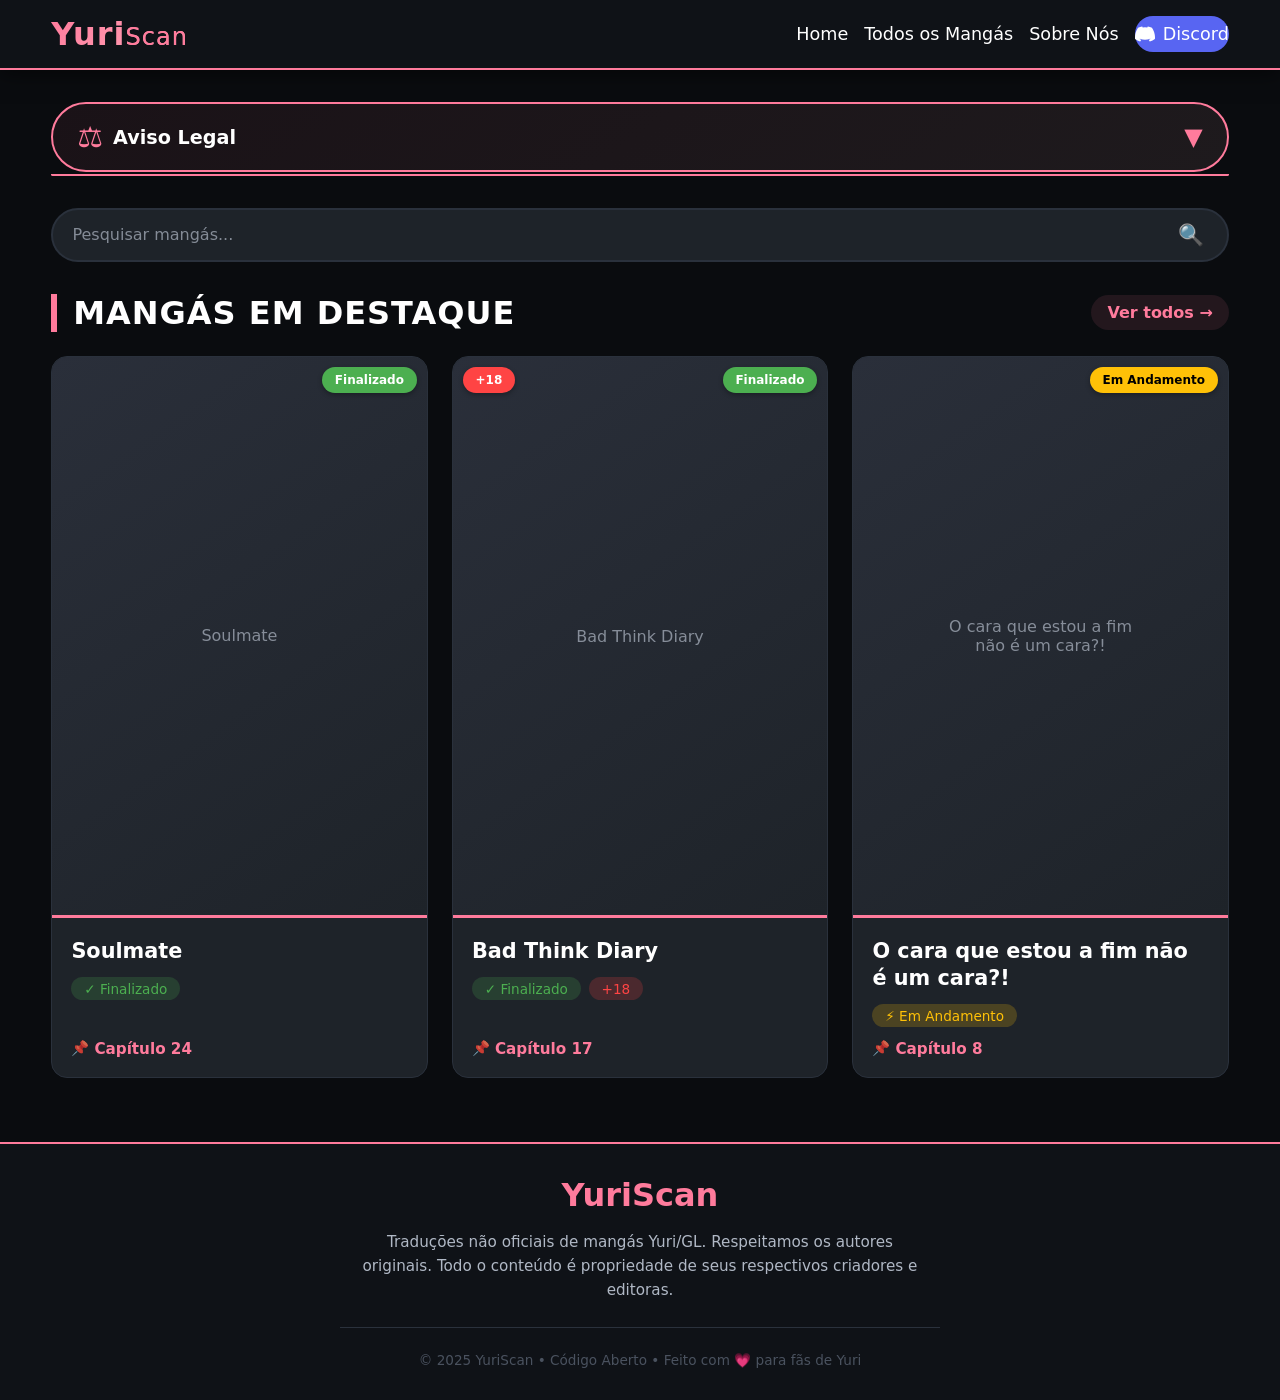
<file: Index.html>
<!DOCTYPE html>
<html lang="pt-BR">
<head>
    <meta charset="UTF-8">
    <meta name="viewport" content="width=device-width, initial-scale=1.0, maximum-scale=1.0, user-scalable=yes">
    <title>YuriScan - Traduções Yuri/GL</title>
    <style>
        * {
            margin: 0;
            padding: 0;
            box-sizing: border-box;
            font-family: 'Segoe UI', 'Helvetica Neue', system-ui, -apple-system, sans-serif;
        }

        :root {
            --bg-primary: #0a0c0f;
            --bg-secondary: #14181c;
            --bg-card: #1e2329;
            --accent: #ff7b9c;
            --accent-hover: #ff9bb3;
            --text-primary: #ffffff;
            --text-secondary: #b0b8c5;
            --border-color: #2a313c;
            --finalizado: #4CAF50;
            --andamento: #FFC107;
            --adult: #ff4444;
            --discord: #5865F2;
            --discord-hover: #4752c4;
            --header-height: 70px;
            --safe-area: max(20px, env(safe-area-inset-top));
        }

        body {
            background-color: var(--bg-primary);
            color: var(--text-primary);
            min-height: 100vh;
            display: flex;
            flex-direction: column;
        }

        /* Navbar Mobile First */
        .navbar {
            background-color: #0f1217;
            border-bottom: 2px solid var(--accent);
            padding: 0.8rem 4%;
            display: flex;
            justify-content: space-between;
            align-items: center;
            position: sticky;
            top: 0;
            z-index: 100;
            box-shadow: 0 4px 20px rgba(0,0,0,0.5);
            min-height: var(--header-height);
        }

        .logo {
            font-size: clamp(1.5rem, 5vw, 2rem);
            font-weight: 800;
            background: linear-gradient(135deg, var(--accent), #ffa7b9);
            -webkit-background-clip: text;
            -webkit-text-fill-color: transparent;
            letter-spacing: 1px;
            text-decoration: none;
            white-space: nowrap;
        }

        .logo span {
            background: none;
            -webkit-text-fill-color: var(--accent);
            font-weight: 300;
            font-size: clamp(1.1rem, 4vw, 1.5rem);
        }

        /* Menu Hamburger */
        .menu-toggle {
            display: none;
            background: none;
            border: none;
            color: var(--accent);
            font-size: 2rem;
            cursor: pointer;
            padding: 0.5rem;
            z-index: 101;
        }

        .nav-links {
            display: flex;
            gap: 1rem;
            align-items: center;
            flex-wrap: wrap;
        }

        .nav-links a {
            color: var(--text-primary);
            text-decoration: none;
            font-weight: 500;
            font-size: clamp(0.9rem, 3vw, 1.1rem);
            transition: all 0.3s;
            position: relative;
            padding: 0.5rem 0;
            white-space: nowrap;
        }

        .nav-links a::after {
            content: '';
            position: absolute;
            bottom: 0;
            left: 0;
            width: 0;
            height: 2px;
            background: var(--accent);
            transition: width 0.3s;
        }

        .nav-links a:hover::after,
        .nav-links a.active::after {
            width: 100%;
        }

        .discord-link {
            background-color: var(--discord);
            padding: 0.5rem 1rem;
            border-radius: 30px;
            display: flex;
            align-items: center;
            gap: 0.5rem;
            transition: all 0.2s;
        }

        .discord-link:hover {
            background-color: var(--discord-hover);
            transform: translateY(-2px);
        }

        .discord-link::after {
            display: none;
        }

        /* Container principal */
        .container {
            width: 100%;
            max-width: 1400px;
            margin: 0 auto;
            padding: 1rem 4%;
            flex: 1;
        }

        /* Aviso Legal Recolhível */
        .legal-wrapper {
            margin: 1rem 0 2rem 0;
            width: 100%;
        }

        .legal-toggle {
            background: linear-gradient(145deg, #1a1217, #1e1a1d);
            border: 2px solid var(--accent);
            border-radius: 50px;
            padding: 1rem 1.5rem;
            display: flex;
            align-items: center;
            justify-content: space-between;
            cursor: pointer;
            transition: all 0.3s;
            width: 100%;
            color: var(--text-primary);
            font-size: clamp(1rem, 4vw, 1.2rem);
            font-weight: 600;
            gap: 1rem;
        }

        .legal-toggle:hover {
            background: linear-gradient(145deg, #221a1f, #2a2227);
            box-shadow: 0 0 20px rgba(255, 123, 156, 0.3);
        }

        .legal-toggle .arrow {
            color: var(--accent);
            font-size: 1.5rem;
            transition: transform 0.3s;
            flex-shrink: 0;
        }

        .legal-toggle.active .arrow {
            transform: rotate(180deg);
        }

        .legal-content {
            background: linear-gradient(145deg, #1a1217, #1e1a1d);
            border-left: 8px solid var(--accent);
            border-right: 8px solid var(--accent);
            border-bottom: 2px solid var(--accent);
            border-radius: 0 0 20px 20px;
            padding: 0;
            max-height: 0;
            overflow: hidden;
            transition: max-height 0.5s ease-out;
            margin-top: 2px;
        }

        .legal-content.show {
            padding: 1.5rem;
            max-height: 800px;
        }

        .legal-text {
            color: var(--text-secondary);
            line-height: 1.6;
            font-size: clamp(0.9rem, 3.5vw, 1.1rem);
        }

        .legal-text p {
            margin-bottom: 1rem;
        }

        .legal-text strong {
            color: var(--accent);
        }

        .legal-icon {
            font-size: 1.8rem;
            color: var(--accent);
            flex-shrink: 0;
        }

        /* Barra de Pesquisa */
        .search-container {
            margin: 1.5rem 0;
            width: 100%;
        }

        .search-box {
            background: var(--bg-card);
            border: 2px solid var(--border-color);
            border-radius: 50px;
            padding: 0.8rem 1.2rem;
            width: 100%;
            display: flex;
            align-items: center;
            gap: 0.8rem;
            transition: all 0.3s;
        }

        .search-box:focus-within {
            border-color: var(--accent);
            box-shadow: 0 0 20px rgba(255, 123, 156, 0.3);
        }

        .search-box input {
            background: none;
            border: none;
            color: var(--text-primary);
            font-size: 1rem;
            width: 100%;
            outline: none;
            min-width: 0;
        }

        .search-box input::placeholder {
            color: var(--text-secondary);
            opacity: 0.7;
        }

        .search-box button {
            background: none;
            border: none;
            color: var(--accent);
            font-size: 1.3rem;
            cursor: pointer;
            transition: transform 0.2s;
            padding: 0 0.2rem;
            flex-shrink: 0;
        }

        .search-box button:hover {
            transform: scale(1.1);
        }

        /* Seção de mangás */
        .section-header {
            display: flex;
            justify-content: space-between;
            align-items: center;
            margin: 2rem 0 1.5rem 0;
            flex-wrap: wrap;
            gap: 1rem;
        }

        .section-title {
            font-size: clamp(1.5rem, 5vw, 2rem);
            color: var(--text-primary);
            border-left: 6px solid var(--accent);
            padding-left: 1rem;
            text-transform: uppercase;
            letter-spacing: 1px;
        }

        .view-all {
            color: var(--accent);
            text-decoration: none;
            font-weight: 600;
            display: flex;
            align-items: center;
            gap: 0.5rem;
            font-size: clamp(0.9rem, 3vw, 1rem);
            padding: 0.5rem 1rem;
            border-radius: 30px;
            background: rgba(255, 123, 156, 0.1);
            transition: all 0.3s;
        }

        .view-all:hover {
            background: rgba(255, 123, 156, 0.2);
            transform: translateX(5px);
        }

        /* Grid de mangás - Totalmente Responsivo */
        .manga-grid {
            display: grid;
            grid-template-columns: repeat(auto-fit, minmax(280px, 1fr));
            gap: 1.5rem;
            width: 100%;
        }

        .manga-card {
            background: var(--bg-card);
            border-radius: 16px;
            overflow: hidden;
            border: 1px solid var(--border-color);
            transition: all 0.3s ease;
            cursor: pointer;
            width: 100%;
            display: flex;
            flex-direction: column;
        }

        .manga-card:hover {
            transform: translateY(-5px);
            border-color: var(--accent);
            box-shadow: 0 10px 30px rgba(255, 123, 156, 0.2);
        }

        .card-image {
            width: 100%;
            aspect-ratio: 2/3;
            background: linear-gradient(145deg, #2a2f3a, #1e2329);
            display: flex;
            align-items: center;
            justify-content: center;
            color: var(--text-secondary);
            font-size: 1rem;
            position: relative;
            border-bottom: 3px solid var(--accent);
            text-align: center;
            overflow: hidden;
        }

        /* Badges */
        .badge-container {
            position: absolute;
            top: 10px;
            right: 10px;
            display: flex;
            flex-direction: column;
            gap: 5px;
            z-index: 2;
            max-width: calc(100% - 80px);
        }

        .card-badge {
            padding: 0.4rem 0.8rem;
            border-radius: 20px;
            font-weight: bold;
            font-size: 0.75rem;
            text-align: center;
            box-shadow: 0 2px 5px rgba(0,0,0,0.3);
            white-space: nowrap;
            overflow: hidden;
            text-overflow: ellipsis;
            max-width: 100%;
        }

        .badge-status {
            background: var(--andamento);
            color: #000;
        }

        .badge-status.finalizado {
            background: var(--finalizado);
            color: #fff;
        }

        .badge-adult {
            position: absolute;
            top: 10px;
            left: 10px;
            background: var(--adult);
            color: #fff;
            padding: 0.4rem 0.8rem;
            border-radius: 20px;
            font-weight: bold;
            font-size: 0.75rem;
            box-shadow: 0 2px 5px rgba(0,0,0,0.3);
            z-index: 2;
            white-space: nowrap;
        }

        .card-content {
            padding: 1.2rem;
            flex: 1;
            display: flex;
            flex-direction: column;
            gap: 0.5rem;
        }

        .card-title {
            font-weight: 700;
            font-size: clamp(1.1rem, 4vw, 1.3rem);
            color: var(--text-primary);
            line-height: 1.3;
        }

        .card-status-wrapper {
            display: flex;
            flex-wrap: wrap;
            gap: 0.5rem;
            align-items: center;
            margin: 0.3rem 0;
        }

        .card-status {
            font-size: 0.85rem;
            padding: 0.2rem 0.8rem;
            border-radius: 20px;
            background: rgba(255,255,255,0.1);
            display: inline-flex;
            align-items: center;
            gap: 0.3rem;
        }

        .card-status.finalizado {
            background: rgba(76, 175, 80, 0.2);
            color: var(--finalizado);
        }

        .card-status.andamento {
            background: rgba(255, 193, 7, 0.2);
            color: var(--andamento);
        }

        .card-status.adult {
            background: rgba(255, 68, 68, 0.2);
            color: var(--adult);
        }

        .card-chapter {
            color: var(--accent);
            font-weight: 600;
            font-size: 0.95rem;
            display: flex;
            align-items: center;
            gap: 5px;
            margin-top: auto;
        }

        .card-chapter::before {
            content: '📌';
            font-size: 0.9rem;
            opacity: 0.8;
        }

        /* Mensagem de resultado da pesquisa */
        .search-result-message {
            text-align: center;
            color: var(--text-secondary);
            font-size: 1rem;
            margin: 1.5rem 0;
            padding: 1rem;
            background: var(--bg-card);
            border-radius: 10px;
            border: 1px solid var(--border-color);
            width: 100%;
        }

        /* Modal Sobre Nós - Responsivo com Open Source */
        .modal {
            display: none;
            position: fixed;
            z-index: 1000;
            left: 0;
            top: 0;
            width: 100%;
            height: 100%;
            background-color: rgba(0,0,0,0.9);
            backdrop-filter: blur(5px);
            padding: 1rem;
            overflow-y: auto;
        }

        .modal-content {
            background: linear-gradient(145deg, #1a1217, #1e1a1d);
            margin: 2rem auto;
            padding: 2rem 1.5rem;
            border: 3px solid var(--accent);
            border-radius: 30px;
            width: 100%;
            max-width: 550px;
            position: relative;
            animation: modalSlide 0.3s ease;
        }

        @keyframes modalSlide {
            from {
                transform: translateY(-30px);
                opacity: 0;
            }
            to {
                transform: translateY(0);
                opacity: 1;
            }
        }

        .modal-close {
            position: absolute;
            right: 20px;
            top: 15px;
            color: var(--accent);
            font-size: 2rem;
            cursor: pointer;
            transition: transform 0.2s;
            line-height: 1;
            padding: 0.5rem;
        }

        .modal-close:hover {
            transform: scale(1.2);
        }

        .modal-title {
            color: var(--accent);
            font-size: clamp(1.8rem, 6vw, 2.2rem);
            margin-bottom: 1.5rem;
            text-align: center;
            border-bottom: 2px solid var(--accent);
            padding-bottom: 0.5rem;
            padding-right: 2rem;
        }

        .modal-text {
            color: var(--text-secondary);
            line-height: 1.7;
            font-size: clamp(0.95rem, 3.5vw, 1.1rem);
        }

        .modal-text p {
            margin-bottom: 1rem;
        }

        .modal-highlight {
            color: var(--accent);
            font-weight: bold;
        }

        /* Open Source Section no Modal */
        .open-source-section {
            background: rgba(255, 123, 156, 0.1);
            border: 2px dashed var(--accent);
            border-radius: 20px;
            padding: 1.2rem;
            margin: 1.5rem 0 0.5rem 0;
            text-align: center;
        }

        .open-source-title {
            color: var(--accent);
            font-size: 1.2rem;
            font-weight: bold;
            margin-bottom: 1rem;
            display: flex;
            align-items: center;
            justify-content: center;
            gap: 0.5rem;
        }

        .open-source-badges {
            display: flex;
            flex-wrap: wrap;
            gap: 0.8rem;
            justify-content: center;
            margin: 1rem 0;
        }

        .open-source-badge {
            background: var(--bg-card);
            padding: 0.4rem 1rem;
            border-radius: 30px;
            border: 1px solid var(--border-color);
            font-family: monospace;
            font-size: 0.9rem;
            color: var(--text-secondary);
            display: inline-flex;
            align-items: center;
            gap: 0.5rem;
        }

        .open-source-badge span {
            color: var(--accent);
            font-weight: bold;
        }

        .open-source-link {
            display: inline-flex;
            align-items: center;
            gap: 0.5rem;
            color: var(--accent);
            text-decoration: none;
            padding: 0.5rem 1rem;
            border-radius: 30px;
            background: rgba(255, 123, 156, 0.1);
            transition: all 0.3s;
            margin-top: 0.5rem;
        }

        .open-source-link:hover {
            background: rgba(255, 123, 156, 0.2);
            transform: translateY(-2px);
        }

        /* Footer */
        footer {
            background-color: #0f1217;
            border-top: 2px solid var(--accent);
            padding: 2rem 4%;
            margin-top: 3rem;
            text-align: center;
        }

        .footer-content {
            max-width: 600px;
            margin: 0 auto;
        }

        .footer-logo {
            font-size: clamp(1.8rem, 5vw, 2rem);
            font-weight: bold;
            color: var(--accent);
            margin-bottom: 1rem;
        }

        .footer-text {
            color: var(--text-secondary);
            line-height: 1.6;
            margin-bottom: 1.5rem;
            font-size: clamp(0.85rem, 3vw, 0.95rem);
            padding: 0 1rem;
        }

        .copyright {
            color: #4a525f;
            font-size: 0.85rem;
            border-top: 1px solid var(--border-color);
            padding-top: 1.5rem;
        }

        /* Menu Mobile */
        @media (max-width: 768px) {
            .menu-toggle {
                display: block;
            }

            .nav-links {
                display: none;
                position: fixed;
                top: var(--header-height);
                left: 0;
                right: 0;
                background: #0f1217;
                flex-direction: column;
                padding: 2rem;
                gap: 1.5rem;
                border-bottom: 2px solid var(--accent);
                box-shadow: 0 10px 30px rgba(0,0,0,0.5);
                z-index: 99;
                animation: slideDown 0.3s ease;
            }

            .nav-links.show {
                display: flex;
            }

            @keyframes slideDown {
                from {
                    opacity: 0;
                    transform: translateY(-20px);
                }
                to {
                    opacity: 1;
                    transform: translateY(0);
                }
            }

            .nav-links a {
                width: 100%;
                text-align: center;
                font-size: 1.2rem;
            }

            .nav-links a::after {
                bottom: -5px;
                left: 50%;
                transform: translateX(-50%);
                width: 0;
            }

            .nav-links a:hover::after {
                width: 50%;
            }

            .discord-link {
                width: 100%;
                justify-content: center;
            }

            .manga-grid {
                grid-template-columns: 1fr;
                gap: 1.2rem;
            }

            .legal-content.show {
                padding: 1.2rem;
            }

            .badge-container {
                max-width: calc(100% - 70px);
            }

            .modal-content {
                margin: 1rem auto;
                padding: 1.5rem;
            }
        }

        /* Tablets */
        @media (min-width: 769px) and (max-width: 1024px) {
            .manga-grid {
                grid-template-columns: repeat(2, 1fr);
            }
        }

        /* Telas grandes */
        @media (min-width: 1400px) {
            .container {
                padding: 2rem 0;
            }
            
            .manga-grid {
                grid-template-columns: repeat(3, 1fr);
            }
        }
    </style>
</head>
<body>
    <!-- Navbar com menu responsivo -->
    <nav class="navbar">
        <a href="#" class="logo">Yuri<span>Scan</span></a>
        
        <button class="menu-toggle" onclick="toggleMenu()" aria-label="Menu">
            ☰
        </button>

        <div class="nav-links" id="navLinks">
            <a href="#" onclick="closeMenu()">Home</a>
            <a href="#" onclick="closeMenu()">Todos os Mangás</a>
            <a href="#" onclick="openSobreModal(event); closeMenu()">Sobre Nós</a>
            <a href="#" class="discord-link" onclick="closeMenu()">
                <svg width="20" height="20" viewBox="0 0 24 24" fill="white">
                    <path d="M20.317 4.37a19.791 19.791 0 0 0-4.885-1.515.074.074 0 0 0-.079.037c-.21.375-.444.864-.608 1.25a18.27 18.27 0 0 0-5.487 0 12.64 12.64 0 0 0-.617-1.25.077.077 0 0 0-.079-.037A19.736 19.736 0 0 0 3.677 4.37a.07.07 0 0 0-.032.027C.533 9.046-.32 13.58.099 18.057a.082.082 0 0 0 .031.057 19.9 19.9 0 0 0 5.993 3.03.078.078 0 0 0 .084-.028c.462-.63.874-1.295 1.226-1.994a.075.075 0 0 0-.041-.106 13.107 13.107 0 0 1-1.872-.892.077.077 0 0 1-.008-.128 10.376 10.376 0 0 0 .372-.292.074.074 0 0 1 .078-.01c3.928 1.793 8.18 1.793 12.062 0a.074.074 0 0 1 .079.01c.12.098.246.198.372.292a.077.077 0 0 1-.006.128 12.298 12.298 0 0 1-1.873.892.075.075 0 0 0-.041.107c.36.698.772 1.362 1.225 1.993a.076.076 0 0 0 .084.028 19.839 19.839 0 0 0 6.002-3.03.077.077 0 0 0 .032-.054c.5-5.177-.838-9.674-3.549-13.66a.061.061 0 0 0-.031-.03z"/>
                </svg>
                Discord
            </a>
        </div>
    </nav>

    <main class="container">
        <!-- AVISO LEGAL RECOLHÍVEL -->
        <div class="legal-wrapper">
            <div class="legal-toggle" onclick="toggleLegal()">
                <div style="display: flex; align-items: center; gap: 10px; min-width: 0;">
                    <span class="legal-icon">⚖️</span>
                    <span style="word-break: break-word;">Aviso Legal</span>
                </div>
                <span class="arrow">▼</span>
            </div>
            <div class="legal-content" id="legalContent">
                <div class="legal-text">
                    <p>Os mangás disponibilizados neste site <strong>não são de nossa autoria.</strong></p>
                    <p>Todas as traduções são realizadas de <strong>fã para fã, sem fins lucrativos.</strong></p>
                    <p>Caso algum detentor de direitos autorais solicite a remoção de determinado conteúdo, <strong>ele será retirado imediatamente.</strong> Não temos a intenção de causar quaisquer problemas legais ou violar direitos autorais.</p>
                    <p>O objetivo da scan é apenas tornar conteúdos internacionais mais acessíveis ao público brasileiro, <strong>de forma gratuita e com propósito exclusivamente cultural.</strong></p>
                    <p style="color: var(--accent); font-weight: bold;">Apoie os autores originais comprando as obras oficialmente!</p>
                </div>
            </div>
        </div>

        <!-- Barra de Pesquisa -->
        <div class="search-container">
            <div class="search-box">
                <input type="text" id="searchInput" placeholder="Pesquisar mangás..." onkeyup="filterMangas()">
                <button onclick="filterMangas()" aria-label="Buscar">🔍</button>
            </div>
        </div>

        <!-- Mensagem de resultado da pesquisa -->
        <div id="searchResultMessage" class="search-result-message" style="display: none;"></div>

        <!-- Seção de Mangás -->
        <div class="section-header">
            <h2 class="section-title">Mangás em Destaque</h2>
            <a href="#" class="view-all">Ver todos →</a>
        </div>

        <!-- Grid de mangás -->
        <div class="manga-grid" id="mangaGrid">
            <!-- Soulmate - FINALIZADO -->
            <div class="manga-card" data-title="soulmate">
                <div class="card-image">
                    <div class="badge-container">
                        <span class="card-badge badge-status finalizado">Finalizado</span>
                    </div>
                    <span style="opacity: 0.7;">Soulmate</span>
                </div>
                <div class="card-content">
                    <div class="card-title">Soulmate</div>
                    <div class="card-status-wrapper">
                        <span class="card-status finalizado">✓ Finalizado</span>
                    </div>
                    <div class="card-chapter">Capítulo 24</div>
                </div>
            </div>

            <!-- Bad Think Diary - FINALIZADO +18 -->
            <div class="manga-card" data-title="bad think diary">
                <div class="card-image">
                    <span class="badge-adult">+18</span>
                    <div class="badge-container">
                        <span class="card-badge badge-status finalizado">Finalizado</span>
                    </div>
                    <span style="opacity: 0.7;">Bad Think Diary</span>
                </div>
                <div class="card-content">
                    <div class="card-title">Bad Think Diary</div>
                    <div class="card-status-wrapper">
                        <span class="card-status finalizado">✓ Finalizado</span>
                        <span class="card-status adult">+18</span>
                    </div>
                    <div class="card-chapter">Capítulo 17</div>
                </div>
            </div>

            <!-- O cara que estou a fim não é um cara?! - EM ANDAMENTO -->
            <div class="manga-card" data-title="o cara que estou a fim não é um cara">
                <div class="card-image">
                    <div class="badge-container">
                        <span class="card-badge badge-status">Em Andamento</span>
                    </div>
                    <span style="opacity: 0.7;">O cara que estou a fim<br>não é um cara?!</span>
                </div>
                <div class="card-content">
                    <div class="card-title">O cara que estou a fim não é um cara?!</div>
                    <div class="card-status-wrapper">
                        <span class="card-status andamento">⚡ Em Andamento</span>
                    </div>
                    <div class="card-chapter">Capítulo 8</div>
                </div>
            </div>
        </div>
    </main>

    <!-- Modal Sobre Nós com Open Source -->
    <div id="sobreModal" class="modal" onclick="if(event.target===this) closeSobreModal()">
        <div class="modal-content">
            <span class="modal-close" onclick="closeSobreModal()">&times;</span>
            <h2 class="modal-title">Sobre Nós</h2>
            <div class="modal-text">
                <p><span class="modal-highlight">YuriScan</span> nasceu da paixão por histórias Yuri/GL e do desejo de tornar essas obras acessíveis ao público brasileiro.</p>
                <p>Somos uma equipe de tradutores, editores e fãs dedicados que trabalham voluntariamente para trazer conteúdo de qualidade.</p>
                <p><strong>Nossa missão:</strong> Divulgar o gênero Yuri/GL no Brasil, sempre respeitando os autores originais e promovendo a compra de obras oficiais quando disponíveis.</p>
                <p><strong>Valores:</strong> Respeito aos direitos autorais, amor pelo gênero e comunidade acolhedora.</p>
                <p>Junte-se a nós no <span class="modal-highlight">Discord</span> para acompanhar lançamentos, conversar e contribuir com a comunidade!</p>
                <p>contato: <span class="modal-highlight">suporte@yuriscan.top</span></p>
                
                <!-- Open Source Section -->
                <div class="open-source-section">
                    <div class="open-source-title">
                        <span>🔓</span>
                        <span>Código Aberto</span>
                        <span>🔓</span>
                    </div>
                    <p style="margin-bottom: 0.8rem;">Este site é 100% open source! 🎉</p>
                    <div class="open-source-badges">
                        <span class="open-source-badge">
                            <span>📦</span> v1.0.0
                        </span>
                        <span class="open-source-badge">
                            <span>🔧</span> MIT License
                        </span>
                        <span class="open-source-badge">
                            <span>🌐</span> HTML/CSS/JS
                        </span>
                    </div>
                    <p style="font-size: 0.9rem; margin: 0.8rem 0;">
                        Todo o código está disponível para estudo, modificação e distribuição.
                    </p>
                    <a href="https://github.com/wahipoga/YuriScan/" class="open-source-link" onclick="alert('Link para o repositório GitHub')">
                        <span>📂</span>
                        Ver no GitHub
                        <span>→</span>
                    </a>
                </div>
            </div>
        </div>
    </div>

    <!-- Footer -->
    <footer>
        <div class="footer-content">
            <div class="footer-logo">YuriScan</div>
            <div class="footer-text">
                Traduções não oficiais de mangás Yuri/GL. Respeitamos os autores originais.
                Todo o conteúdo é propriedade de seus respectivos criadores e editoras.
            </div>
            <div class="copyright">
                © 2025 YuriScan • Código Aberto • Feito com 💗 para fãs de Yuri
            </div>
        </div>
    </footer>

    <script>
        // Menu mobile
        function toggleMenu() {
            const navLinks = document.getElementById('navLinks');
            navLinks.classList.toggle('show');
        }

        function closeMenu() {
            const navLinks = document.getElementById('navLinks');
            navLinks.classList.remove('show');
        }

        // Fechar menu ao clicar fora
        document.addEventListener('click', function(event) {
            const navLinks = document.getElementById('navLinks');
            const menuToggle = document.querySelector('.menu-toggle');
            
            if (!navLinks.contains(event.target) && !menuToggle.contains(event.target)) {
                navLinks.classList.remove('show');
            }
        });

        // Aviso legal recolhível
        function toggleLegal() {
            const content = document.getElementById('legalContent');
            const toggle = document.querySelector('.legal-toggle');
            
            content.classList.toggle('show');
            toggle.classList.toggle('active');
        }

        // Modal Sobre Nós
        function openSobreModal(event) {
            if (event) event.preventDefault();
            document.getElementById('sobreModal').style.display = 'block';
            document.body.style.overflow = 'hidden';
            closeMenu();
        }

        function closeSobreModal() {
            document.getElementById('sobreModal').style.display = 'none';
            document.body.style.overflow = 'auto';
        }

        // Pesquisa
        function filterMangas() {
            const input = document.getElementById('searchInput');
            const filter = input.value.toLowerCase().trim();
            const mangaGrid = document.getElementById('mangaGrid');
            const cards = mangaGrid.getElementsByClassName('manga-card');
            const resultMessage = document.getElementById('searchResultMessage');
            
            let visibleCount = 0;
            let foundTitles = [];

            for (let i = 0; i < cards.length; i++) {
                const card = cards[i];
                const title = card.getAttribute('data-title').toLowerCase();
                const titleElement = card.querySelector('.card-title').textContent;
                
                if (filter === '') {
                    card.style.display = '';
                    visibleCount++;
                } else {
                    if (title.includes(filter)) {
                        card.style.display = '';
                        visibleCount++;
                        foundTitles.push(titleElement);
                    } else {
                        card.style.display = 'none';
                    }
                }
            }

            // Mostrar mensagem de resultado
            if (filter !== '') {
                resultMessage.style.display = 'block';
                if (visibleCount === 0) {
                    resultMessage.innerHTML = `❌ Nenhum mangá encontrado para "${input.value}"`;
                } else {
                    resultMessage.innerHTML = `✅ Encontrado(s) ${visibleCount} mangá(s) para "${input.value}"`;
                }
            } else {
                resultMessage.style.display = 'none';
            }
        }

        // Clique nos cards
        document.querySelectorAll('.manga-card').forEach(card => {
            card.addEventListener('click', function() {
                const title = this.querySelector('.card-title').textContent;
                alert(`📖 Redirecionando para: ${title}`);
            });
        });

        // Debounce para pesquisa (melhora performance)
        let searchTimeout;
        document.getElementById('searchInput').addEventListener('keyup', function() {
            clearTimeout(searchTimeout);
            searchTimeout = setTimeout(filterMangas, 300);
        });

        // Fechar modal com ESC
        document.addEventListener('keydown', function(event) {
            if (event.key === 'Escape') {
                closeSobreModal();
                closeMenu();
            }
        });

        // Prevenir scroll quando modal aberto
        window.addEventListener('resize', function() {
            if (window.innerWidth > 768) {
                closeMenu();
            }
        });
    </script>
</body>
</html>
</file>
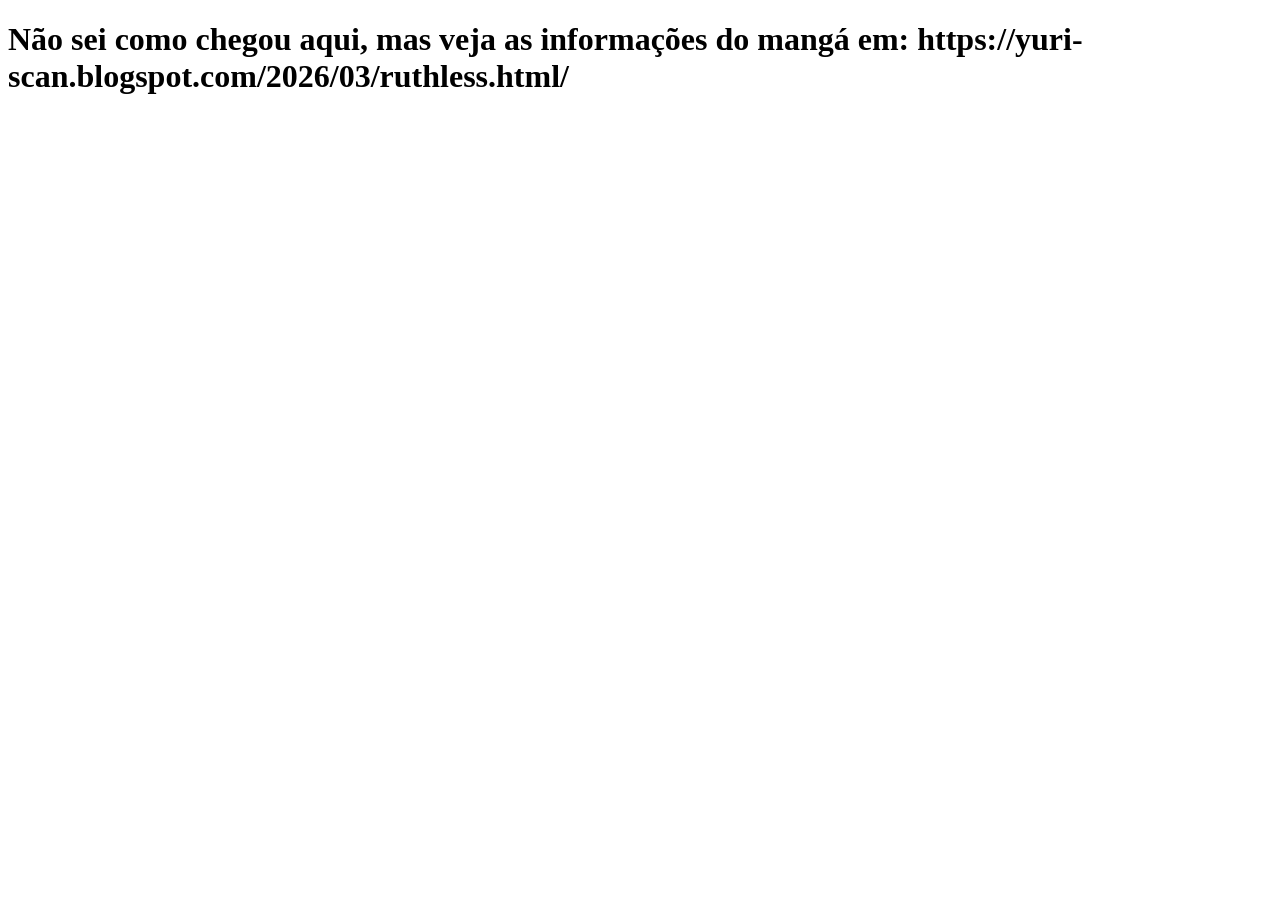
<file: episodes/ruthless/index.html>
<!DOCTYPE html>
<html>
  <head>
    <title>Erro</title>
  </head>
  <body>
    <h1>Não sei como chegou aqui, mas veja as informações do mangá em: https://yuri-scan.blogspot.com/2026/03/ruthless.html/</h1>
  </body>
</html>
</file>
